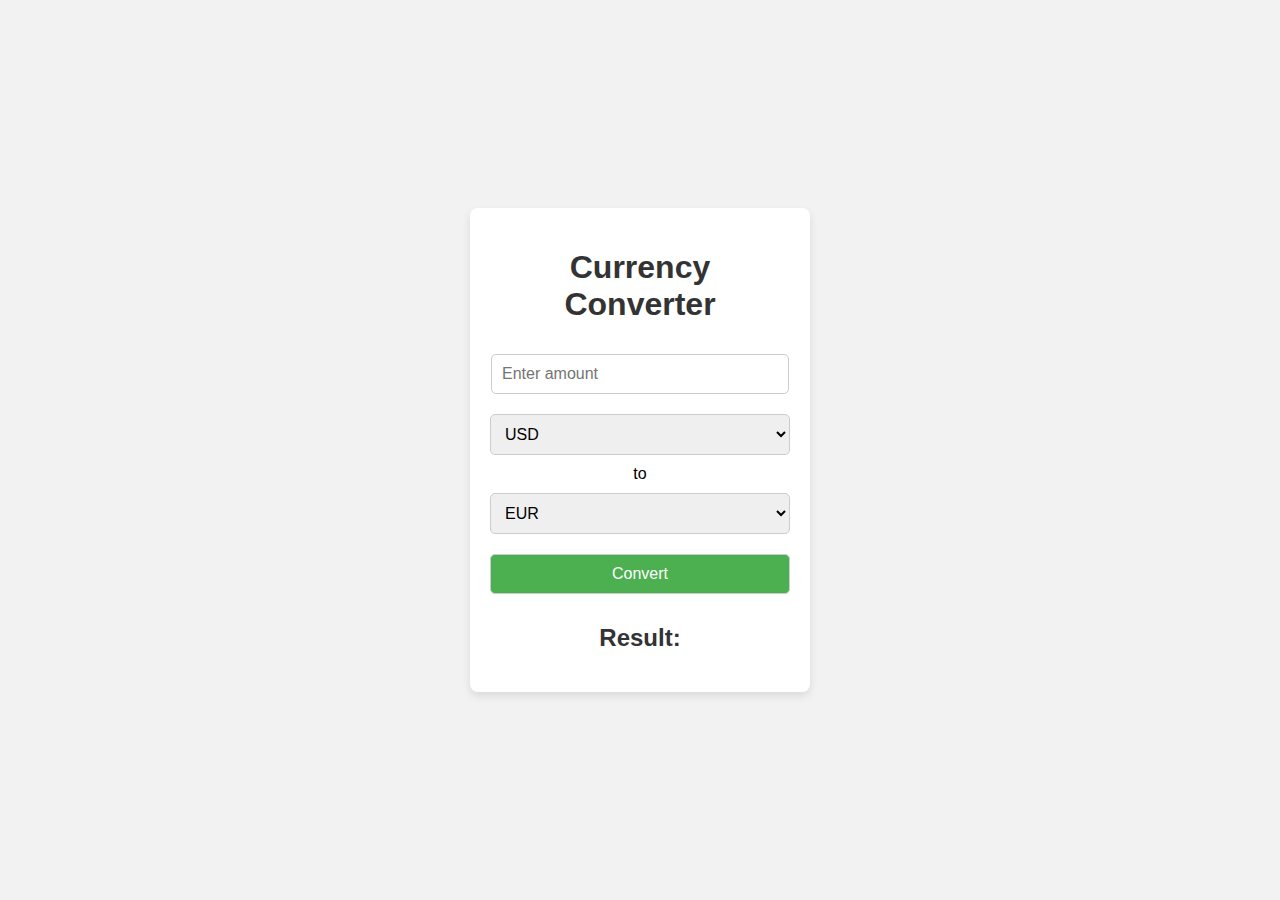
<file: currencyconverter/index.html>
<!DOCTYPE html>
<html lang="en">
<head>
    <meta charset="UTF-8">
    <meta name="viewport" content="width=device-width, initial-scale=1.0">
    <title>Currency Converter</title>
    <link rel="stylesheet" href="currencyconverter.css">
</head>
<body>
    <div class="container">
        <h1>Currency Converter</h1>
        <div class="converter">
            <input type="number" id="amount" placeholder="Enter amount" />
            <select id="currencyFrom">
                <option value="USD">USD</option>
                <option value="EUR">EUR</option>
                <option value="GBP">GBP</option>
                <option value="INR">INR</option>
            </select>
            <span>to</span>
            <select id="currencyTo">
                <option value="EUR">EUR</option>
                <option value="GBP">GBP</option>
                <option value="USD">USD</option>
                <option value="INR">INR</option> 
            </select>
            <button onclick="convertCurrency()">Convert</button>
            <h2 id="result">Result: </h2>
        </div>
    </div>

    <script src="currencyconverter.js"></script>
</body>
</html>
</file>
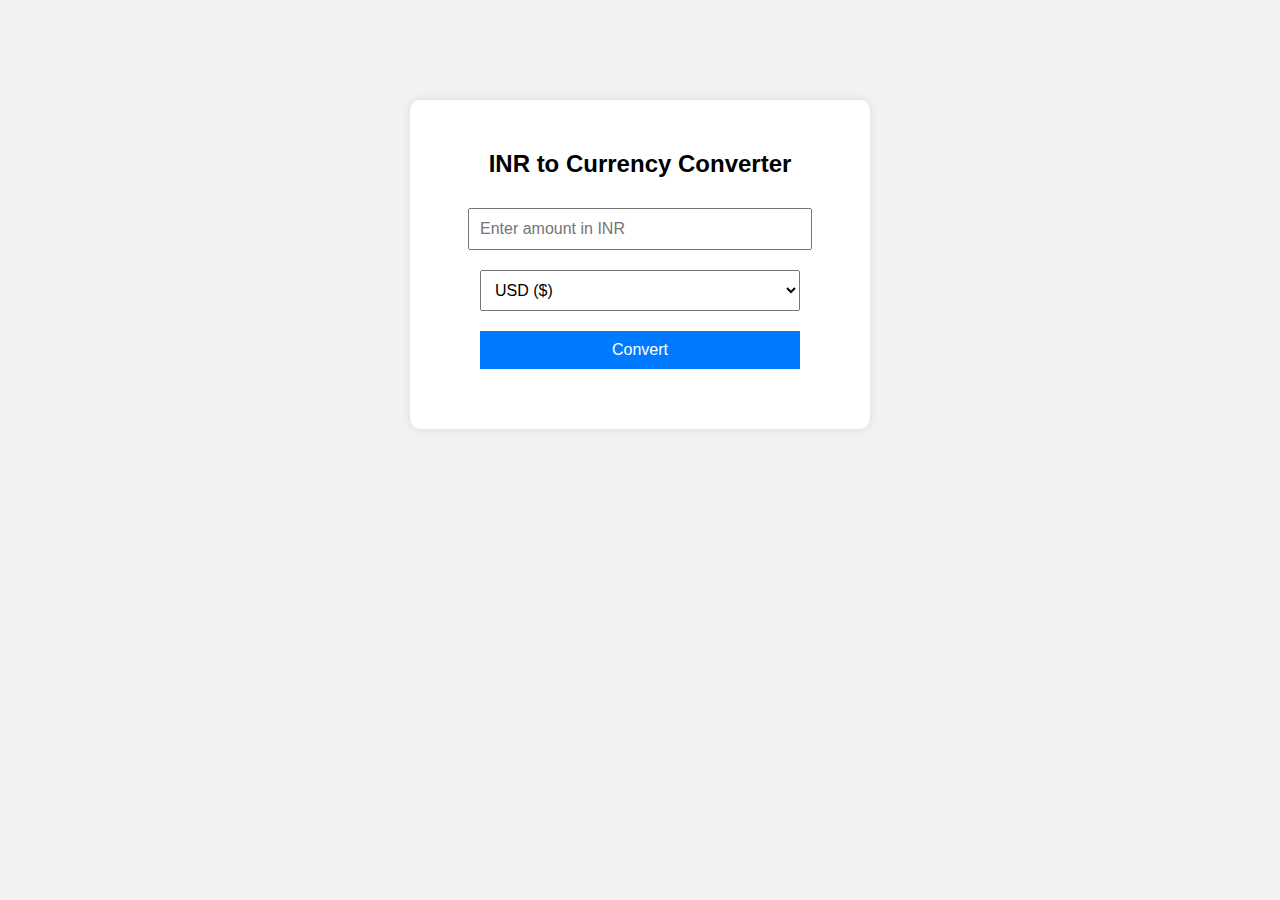
<file: currencyconverter/currencyconverter/index.html>
<!DOCTYPE html>
<html lang="en">

<head>
    <meta charset="UTF-8" />
    <meta name="viewport" content="width=device-width, initial-scale=1.0" />
    <title>INR Currency Converter</title>
    <link rel="stylesheet" href="conver.css" />
</head>

<body>
    <div class="container">
        <h2>INR to Currency Converter</h2>
        <input type="number" id="inrAmount" placeholder="Enter amount in INR" />

        <select id="currencySelect">
      <option value="USD">USD ($)</option>
      <option value="EUR">EUR (€)</option>
      <option value="GBP">GBP (£)</option>
    </select>

        <button onclick="convertCurrency()">Convert</button>

        <div id="result"></div>
    </div>

    <script src="cover.js"></script>
</body>

</html>
</file>
<file: currencyconverter/currencyconverter.css>
body {
    font-family: Arial, sans-serif;
    background-color: #f2f2f2;
    display: flex;
    justify-content: center;
    align-items: center;
    height: 100vh;
    margin: 0;
}

.container {
    background-color: #ffffff;
    padding: 20px;
    border-radius: 8px;
    box-shadow: 0 4px 8px rgba(0, 0, 0, 0.1);
    text-align: center;
    width: 300px;
}

h1 {
    color: #333;
}

h2 {
    margin-top: 20px;
    color: #333;
}

input, select, button {
    padding: 10px;
    margin: 10px 0;
    font-size: 16px;
    border-radius: 5px;
    border: 1px solid #ccc;
}


input {
    width: 92%; 
}

select, button {
    width: 100%;
}

button {
    background-color: #4CAF50;
    color: white;
    cursor: pointer;
}

button:hover {
    background-color: #45a049;
}
</file>
<file: currencyconverter/currencyconverter/conver.css>
body {
    font-family: Arial, sans-serif;
    background-color: #f2f2f2;
    margin: 0;
    padding: 0;
}

.container {
    max-width: 400px;
    margin: 100px auto;
    background: #fff;
    padding: 30px;
    border-radius: 10px;
    text-align: center;
    box-shadow: 0 0 10px rgba(0, 0, 0, 0.1);
}

input,
select,
button {
    padding: 10px;
    margin: 10px 0;
    width: 80%;
    font-size: 16px;
}

button {
    background-color: #007BFF;
    color: white;
    border: none;
    cursor: pointer;
}

button:hover {
    background-color: #0056b3;
}

#result {
    margin-top: 20px;
    font-size: 18px;
    font-weight: bold;
}
</file>
